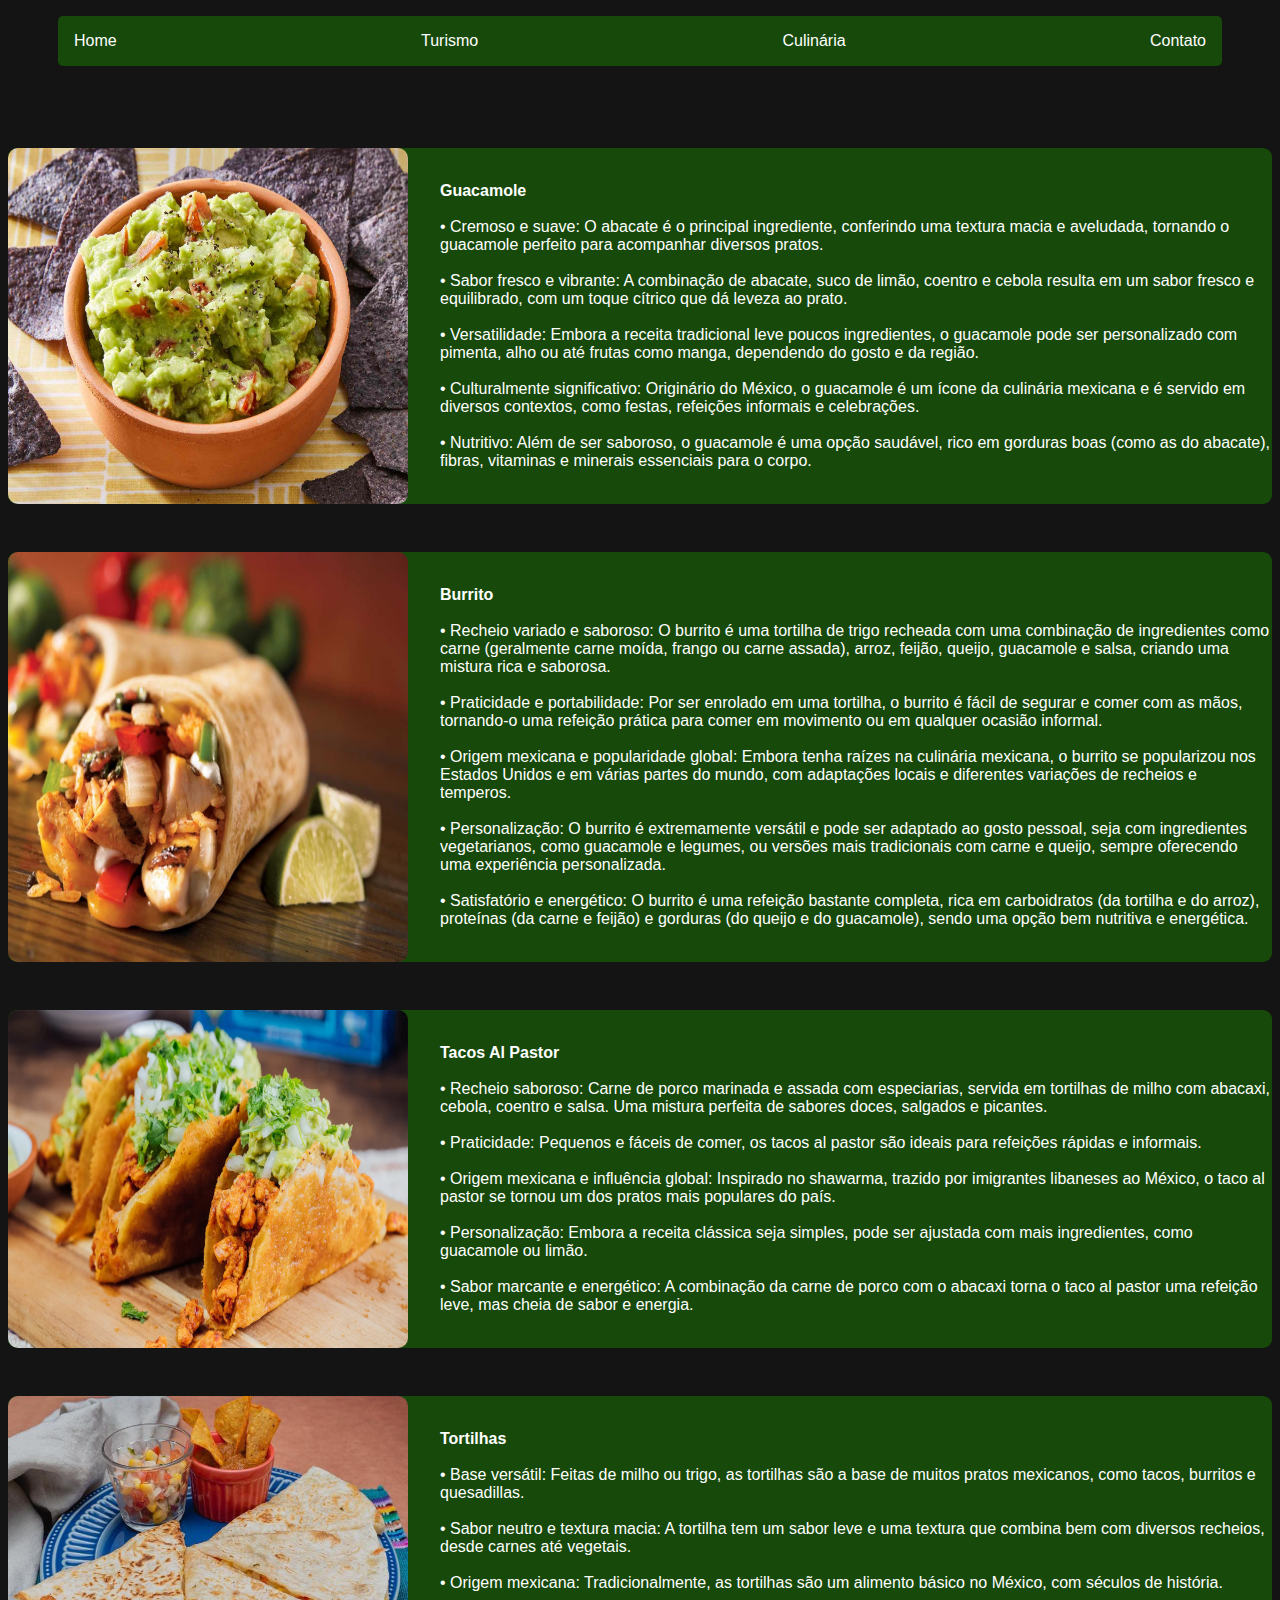
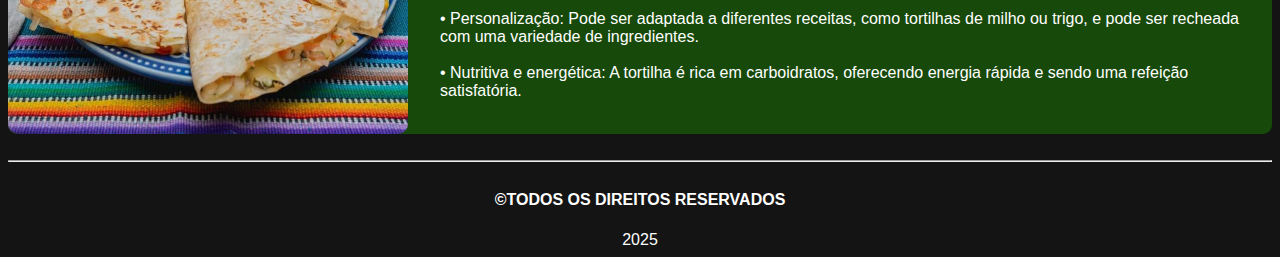
<file: Culinaria.html>
<!DOCTYPE html>
<html lang="en">
<head>
    <meta charset="UTF-8">
    <meta name="viewport" content="width=device-width, initial-scale=1.0">
    <title>México</title>
    <link rel="icon" href="./imagens/bandeira-do-mexico.webp" type="image/gif">
    <link rel="stylesheet" href="./css/culinaria.css">
</head>
</head>
<body>
    <div class="container">
        <nav>
            <ul class="br">
                <li>
                    <a href="index.html"> Home </a>
                </li>
                <li>
                    <a href="Turismo.html"> Turismo </a>
                </li>
                <li>
                    <a href="Culinaria.html"> Culinária </a>
                </li>
                <li>
                    <a href="Contato.html"> Contato</a>
                </li>
            </ul><br>
    </div>
    <div class="items">
        <img src="./imagens/guacamole.jpeg">
        <p><br><strong>Guacamole</strong><br><br>
            • Cremoso e suave: O abacate é o principal ingrediente, conferindo uma textura macia e aveludada, tornando o guacamole perfeito para acompanhar diversos pratos.<br><br>
            • Sabor fresco e vibrante: A combinação de abacate, suco de limão, coentro e cebola resulta em um sabor fresco e equilibrado, com um toque cítrico que dá leveza ao prato.<br><br>
            • Versatilidade: Embora a receita tradicional leve poucos ingredientes, o guacamole pode ser personalizado com pimenta, alho ou até frutas como manga, dependendo do gosto e da região.<br><br>
            • Culturalmente significativo: Originário do México, o guacamole é um ícone da culinária mexicana e é servido em diversos contextos, como festas, refeições informais e celebrações.<br><br>
            • Nutritivo: Além de ser saboroso, o guacamole é uma opção saudável, rico em gorduras boas (como as do abacate), fibras, vitaminas e minerais essenciais para o corpo.<br><br>
        </p>
    </div>   
    <div class="items">
        <img src="./imagens/burritos.jpeg">
        <p><br><strong>Burrito</strong><br><br>
           • Recheio variado e saboroso: O burrito é uma tortilha de trigo recheada com uma combinação de ingredientes como carne (geralmente carne moída, frango ou carne assada), arroz, feijão, queijo, guacamole e salsa, criando uma mistura rica e saborosa.<br><br>
           • Praticidade e portabilidade: Por ser enrolado em uma tortilha, o burrito é fácil de segurar e comer com as mãos, tornando-o uma refeição prática para comer em movimento ou em qualquer ocasião informal.<br><br>
           • Origem mexicana e popularidade global: Embora tenha raízes na culinária mexicana, o burrito se popularizou nos Estados Unidos e em várias partes do mundo, com adaptações locais e diferentes variações de recheios e temperos.<br><br>
           • Personalização: O burrito é extremamente versátil e pode ser adaptado ao gosto pessoal, seja com ingredientes vegetarianos, como guacamole e legumes, ou versões mais tradicionais com carne e queijo, sempre oferecendo uma experiência personalizada.<br><br>
           • Satisfatório e energético: O burrito é uma refeição bastante completa, rica em carboidratos (da tortilha e do arroz), proteínas (da carne e feijão) e gorduras (do queijo e do guacamole), sendo uma opção bem nutritiva e energética.<br><br>
        </p>
    </div>   
    <div class="items" class="tacos">
        <img src="./imagens/tacos.jpeg">
        <p><br><strong>Tacos Al Pastor</strong><br><br>
            • Recheio saboroso: Carne de porco marinada e assada com especiarias, servida em tortilhas de milho com abacaxi, cebola, coentro e salsa. Uma mistura perfeita de sabores doces, salgados e picantes.<br><br>            
            • Praticidade: Pequenos e fáceis de comer, os tacos al pastor são ideais para refeições rápidas e informais.<br><br>            
            • Origem mexicana e influência global: Inspirado no shawarma, trazido por imigrantes libaneses ao México, o taco al pastor se tornou um dos pratos mais populares do país.<br><br>            
            • Personalização: Embora a receita clássica seja simples, pode ser ajustada com mais ingredientes, como guacamole ou limão.<br><br>            
            • Sabor marcante e energético: A combinação da carne de porco com o abacaxi torna o taco al pastor uma refeição leve, mas cheia de sabor e energia.<br><br>
        </p>
    </div>       
    <div class="items" class="tacos">
        <img src="./imagens/tortilhas.jpeg">
        <p><br><strong>Tortilhas</strong><br><br>
            • Base versátil: Feitas de milho ou trigo, as tortilhas são a base de muitos pratos mexicanos, como tacos, burritos e quesadillas.<br><br>  
            • Sabor neutro e textura macia: A tortilha tem um sabor leve e uma textura que combina bem com diversos recheios, desde carnes até vegetais.<br><br>  
            • Origem mexicana: Tradicionalmente, as tortilhas são um alimento básico no México, com séculos de história.<br><br>  
            • Personalização: Pode ser adaptada a diferentes receitas, como tortilhas de milho ou trigo, e pode ser recheada com uma variedade de ingredientes.<br><br>  
            • Nutritiva e energética: A tortilha é rica em carboidratos, oferecendo energia rápida e sendo uma refeição satisfatória.<br><br>  
       </p>
    </div>
    <br><hr>
    <footer>
        <center>
            <h4>&copy;TODOS OS DIREITOS RESERVADOS</h4>
            2025
        </center>
    </footer>
</nav>
</body>
</html>
</div>
</file>
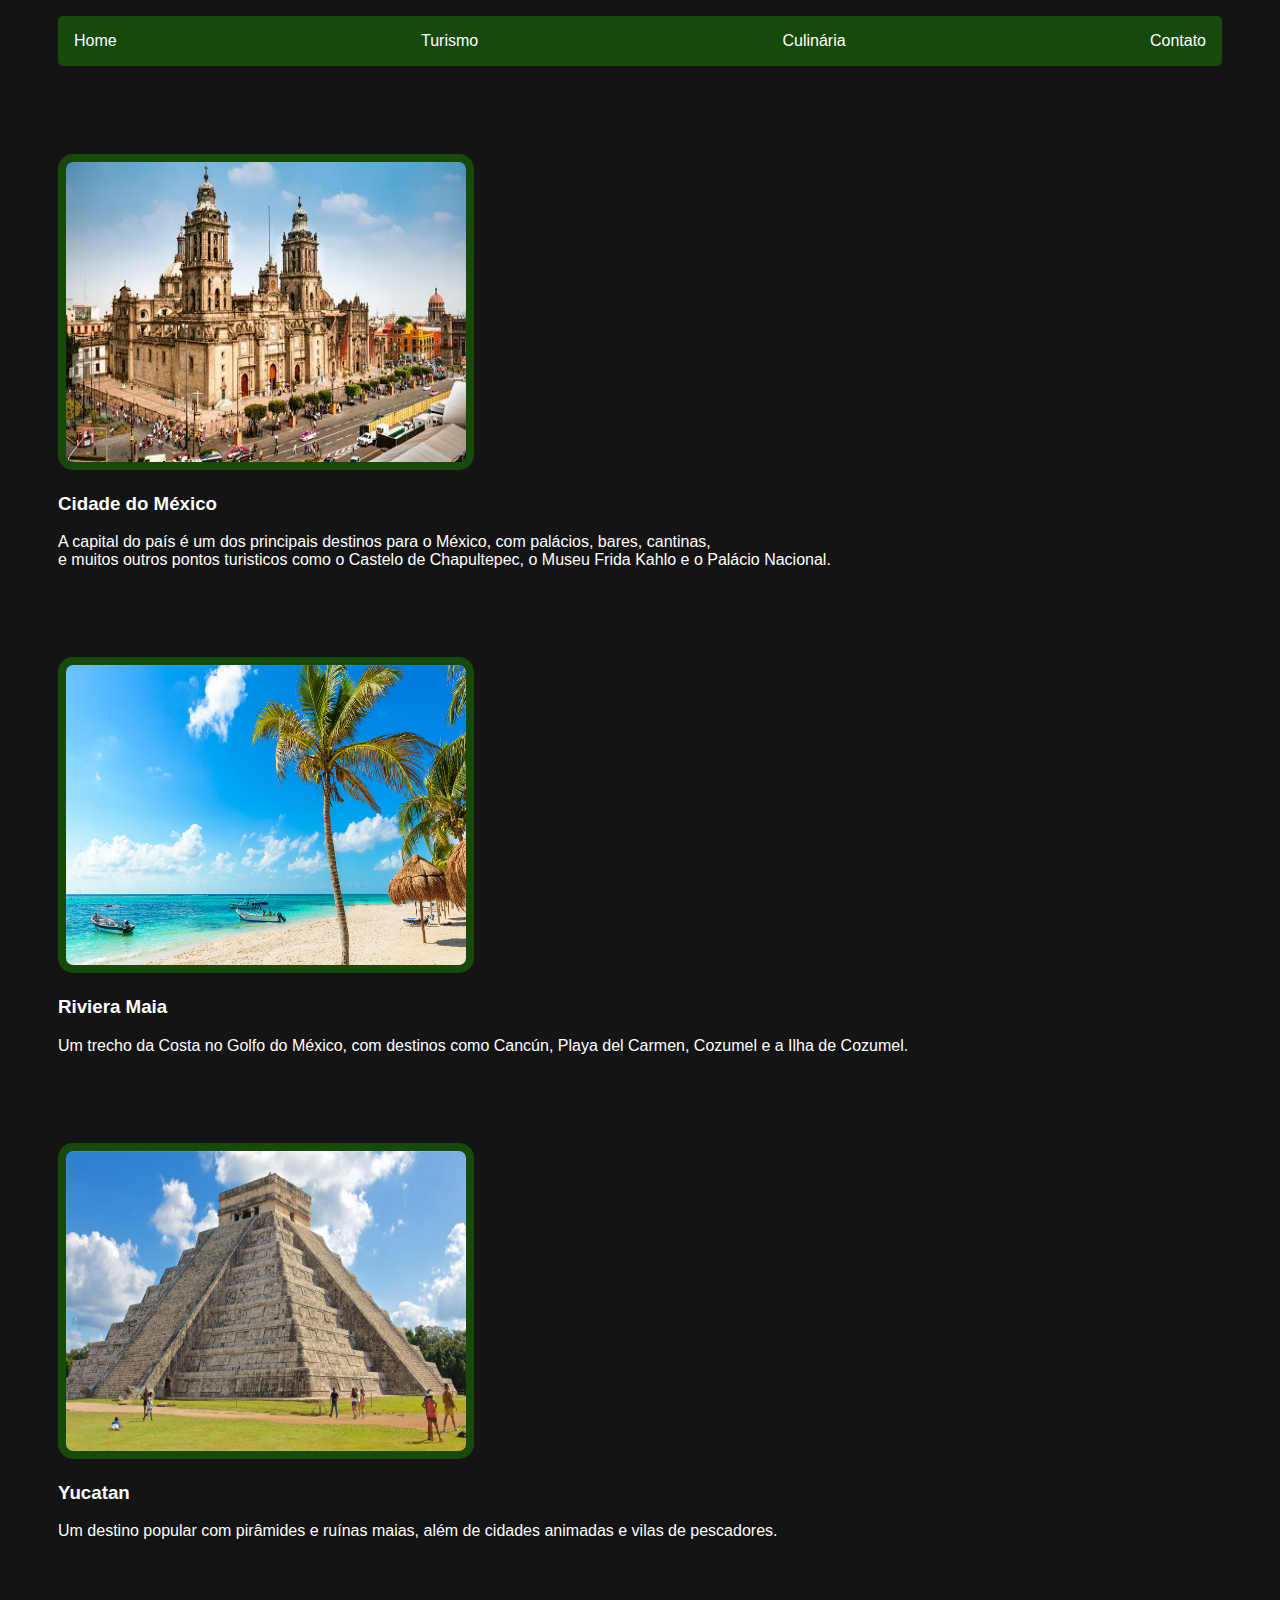
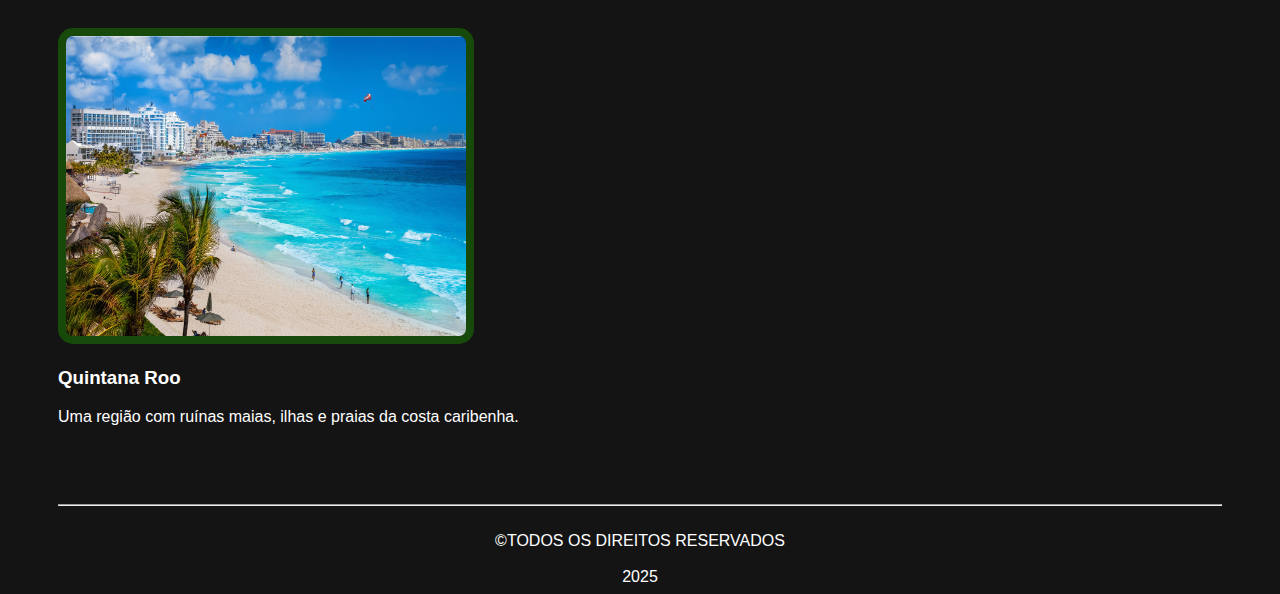
<file: Turismo.html>
<!DOCTYPE html>
<html lang="en">
<head>
    <meta charset="UTF-8">
    <meta name="viewport" content="width=device-width, initial-scale=1.0">
    <title>México</title>
    <link rel="icon" href="./imagens/bandeira-do-mexico.webp" type="image/gif">
    <link rel="stylesheet" href="css/Turismo.css">
</head>
</head>
<body>
    <div class="container">
        <nav>
            <ul class="br">
                <li>
                    <a href="index.html"> Home </a>
                </li>
                <li>
                    <a href="Turismo.html"> Turismo </a>
                </li>
                <li>
                    <a href="Culinaria.html"> Culinária </a>
                </li>
                <li>
                    <a href="Contato.html"> Contato</a>
                </li>
            </ul>
        </nav>
    </div>
    <br> <br><br><br>
    <div class="container">
        <img src=".//imagens/cidade m.jfif" height="300px" width="400px"> 
        <h3>Cidade do México</h3>
        <p> A capital do país é um dos principais destinos para o México, com palácios, bares, cantinas, <br>
         e muitos outros pontos turisticos como o Castelo de Chapultepec, o Museu Frida Kahlo e o Palácio Nacional. </p>
        <br> <br><br><br>
        <img src=".//imagens/riviera.png" height="300px" width="400px"> 
        <h3>Riviera Maia</h3>
        <p> Um trecho da Costa no Golfo do México, com destinos como Cancún, Playa del Carmen, Cozumel e a Ilha de Cozumel.</p>
        <br> <br><br><br>
        <img src=".//imagens/Yucatan.avif" height="300px" width="400px"> 
        <h3>Yucatan</h3>
        <p> Um destino popular com pirâmides e ruínas maias, além de cidades animadas e vilas de pescadores. </p>
        <br> <br><br><br>
        <img src=".//imagens/quintana.jpg" height="300px" width="400px"> 
        <h3>Quintana Roo</h3>
        <p> Uma região com ruínas maias, ilhas e praias da costa caribenha.</p>
        <br> <br> <br>
    <hr> <br>   
    <footer>
     <center
        <h4>&copy;TODOS OS DIREITOS RESERVADOS</h4> <br>
        <br> 2025
     </center>
    </footer>
    </div>
</body>
      </nav>
</file>
<file: css/culinaria.css>
body{
    color: white;
    background-color: rgb(20, 20, 20);
    font-family: Arial, Helvetica, sans-serif;
}
ul {
    display: flex;
    justify-content:space-between ;
    list-style-type: none;
    align-items: center;
    padding: 16px;
}
a {
    color: white;
    text-decoration: none;
}
header img {
    width: 300px;
    height: 300px;
    border-radius: 50%;
    border: 5px solid rgb(23, 73, 10);
}
.center {
    text-align: center;
}
h1 {
    color: rgb(23, 73, 10);
}
footer img {
    width: 40px;
    height: 40px;
}
footer {
    display: flex;
    justify-content: center;
}
footer a {
    margin: 20px;
    text-align: center;
}
footer p {
    margin-top: 2px;
}
.container {
    padding: 0px 50px;

}
nav a:hover {
    color: rgb(43, 187, 24);
}
h5 {
    text-align: center;
}
.br {
    background-color: rgb(23, 73, 10); 
    border-radius: 5px;
    background-size: 50px;
}
.tabelaID {
    background-color: rgb(23, 73, 10);
    border-radius: 5px;
    background-size: auto;
    width: 300px;
    height: 350px;
}

.items img {
    border-radius: 10px;
    height: auto;
    width: 400px;
}

.items {
    display: flex;
    margin-top: 3rem;
    gap: 2rem;
    border-radius: 9px;
    background-color:rgb(23, 73, 10);
    box-shadow: 10px;
}
</file>
<file: css/Turismo.css>
body{
    color: white;
    background-color: rgb(20, 20, 20);
    font-family: Arial, Helvetica, sans-serif;
}
ul {
    display: flex;
    justify-content:space-between ;
    list-style-type: none;
    align-items: center;
    padding: 16px;
}
a {
    color: white;
    text-decoration: none;
}
header img {
    width: 300px;
    height: 300px;
    border-radius: 50%;
    border: 5px solid rgb(23, 73, 10);
}
.center {
    text-align: center;
}
h1 {
    color: rgb(23, 73, 10);
}
footer img {
    width: 40px;
    height: 40px;
}
footer {
    display: flex;
    justify-content: center;
}
footer a {
    margin: 20px;
    text-align: center;
}
footer p {
    margin-top: 2px;
}
nav a:hover {
    color: rgb(43, 187, 24);
}
h5 {
    text-align: center;
}
.br {
    background-color: rgb(23, 73, 10); 
    border-radius: 5px;
    background-size: 50px;
}
img {
    border: 8px solid rgb(23, 73, 10);
    border-radius: 15px;
}
.container {
    padding: 0px 50px;
}
</file>
